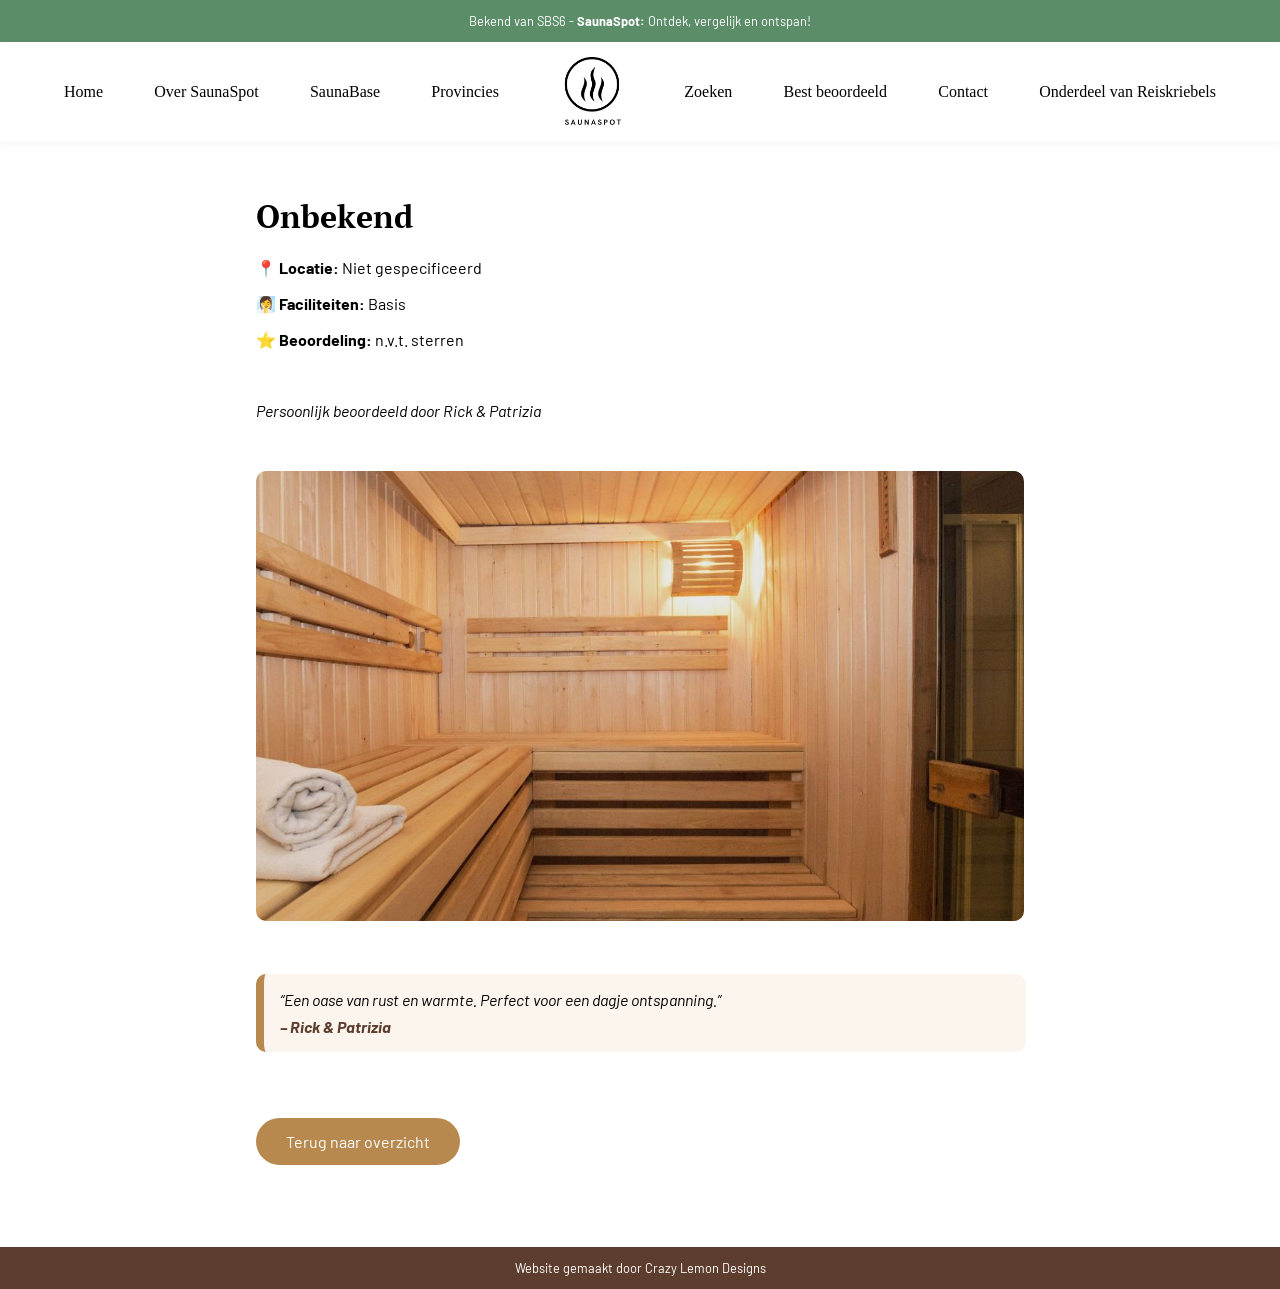
<file: detail.html>
<!DOCTYPE html>
<html lang="nl">
<head>
  <meta charset="UTF-8" />
  <meta name="viewport" content="width=device-width, initial-scale=1.0" />
  <title>SaunaSpot</title>
  <link rel="preconnect" href="https://fonts.googleapis.com">
  <link rel="preconnect" href="https://fonts.gstatic.com" crossorigin>
  <link href="https://fonts.googleapis.com/css2?family=Barlow:wght@300;400;500;600&family=PT+Serif:wght@400;700&display=swap" rel="stylesheet">
  <link rel="stylesheet" href="style.css" />
  <link rel="icon" type="image/png" href="favicon.png">
</head>
<body>
  <header>
    <div class="top-banner">Bekend van SBS6 - <strong>SaunaSpot: </strong>Ontdek, vergelijk en ontspan!</div>
    <nav>
      <ul class="left">
        <li><a href="index.html">Home</a></li>
        <li><a href="index.html">Over SaunaSpot</a></li>
        <li><a href="">SaunaBase</a></li>
        <li><a href="index.html#map">Provincies</a></li>
      </ul>
      <div class="logo">
        <img src="logo-wit.png" alt="Logo">
      </div>
      <ul class="right">
        <li><a href="index.html#search">Zoeken</a></li>
        <li><a href="index.html#search">Best beoordeeld</a></li>
        <li><a href="index.html#contacteer">Contact</a></li>
        <li><a href="https://reiskriebels.tv/" target="_blank">Onderdeel van Reiskriebels</a></li>
      </ul>
    </nav>
  </header>

  <main class="detail">

    <h1 id="sauna-naam">Sauna Naam</h1>
    <p><strong>📍 Locatie:</strong> <span id="locatie">...</span></p>
    <p><strong>🧖‍♀️ Faciliteiten:</strong> <span id="faciliteiten">...</span></p>
    <p><strong>⭐ Beoordeling:</strong> <span id="sterren">...</span> sterren</p><br>
    <p><em>Persoonlijk beoordeeld door Rick & Patrizia</em></p><br>

    <img src="sauna-foto.jpg" alt="Foto van sauna" class="sauna-foto" />

    <blockquote>
      “Een oase van rust en warmte. Perfect voor een dagje ontspanning.”<br />
      <span class="quote-author">– Rick & Patrizia</span>
    </blockquote>
        <button class="back-button" onclick="window.history.back()">Terug naar overzicht</button>
  </main>

  <footer>
    Website gemaakt door <a href="https://www.crazy-lemon.com" target="_blank">Crazy Lemon Designs</a></strong>
  </footer>

  <script>
    const params = new URLSearchParams(window.location.search);
    const naam = params.get("naam") || "Onbekend";
    const locatie = params.get("locatie") || "Niet gespecificeerd";
    const zwembad = params.get("zwembad") === "true";
    const massage = params.get("massage") === "true";
    const sterren = params.get("sterren") || "n.v.t.";

    document.getElementById("sauna-naam").textContent = naam;
    document.getElementById("locatie").textContent = locatie;
    document.getElementById("faciliteiten").textContent =
      `${zwembad ? "Zwembad" : ""}${zwembad && massage ? " & " : ""}${massage ? "Massagefaciliteiten" : ""}` || "Basis";
    document.getElementById("sterren").textContent = sterren === "0" ? "n.v.t." : sterren;
  </script>
</body>
</html>
</file>
<file: style.css>
body {
  margin: 0;
  font-family: 'Barlow', sans-serif;
  background-color: white;
  color: black;
}

nav ul a {
  text-decoration: none;
  color: black
}

nav ul a:hover {
  opacity: 0.5;
}

.top-banner {
  background-color: #5c8d69;
  color: white;
  text-align: center;
  padding: 1em;
  font-size: 0.8em;
}

.logo {
  filter: invert(1);
}

nav {
  display: flex;
  align-items: center;
  justify-content: space-between;
  background-color: white;
  position: sticky;
  top: 0px; 
  z-index: 1000;
  height: 100px;
  box-shadow: 0 2px 8px rgba(0,0,0,0.05);
}

nav ul {
  display: flex;
  gap: 4vw;
  list-style: none;
  padding: 0;
  margin: 0;
  font-family: 'Libre Baskerville', serif;
  color: black;
  font-size: 1em;
}

.left {
  margin-left: 5vw
}

.right {
  margin-right: 5vw
}

nav .logo img {
  height: 70px;
  display: block;
  margin-top: 10px;
  margin-bottom: 10px;
}

.video-container {
  position: relative;
  width: 100%;
  height: 55vh; 
  overflow: hidden;
}

.video-container video {
  position: absolute;
  top: 50%;
  left: 50%;
  min-width: 100%;
  min-height: 100%;
  object-fit: cover; /* vult container zonder vervormen */
  transform: translate(-50%, -50%);
  z-index: 0; /* Achtergrond */
}

.video-container .overlay {
  position: absolute;
  top: 0;
  left: 0;
  width: 100%;
  height: 100%;
  background: rgba(0, 0, 0, 0.5); /* donkere overlay */
  z-index: 1;
}

.video-container .video-info {
  position: relative !important;
  z-index: 2 !important; /* boven overlay */
  color: white !important;
  top: 50% !important;
  transform: translateY(-50%) !important;
  display: flex;
  justify-content: space-between;
  padding: 5vw;
  line-height: 1.5;
}

.video-container .video-info p {
  font-size: 0.9em;
}

.left2{
  width: 35vw;
}

.foto-cirkel {
  object-fit: cover;
  border-radius: 50%;
  width: 25vw;
  border: 3px solid #b7894f;
}

.content{
  display: flex;
  background-color: #fcf5ed45;
  padding-top: 10vh;
  padding-bottom: 20vh;
}

.map-container {
  width: 60%;
  position: relative;
  height: 500px;
  background-color: #e0d4b7;
  border-radius: 25px;
}

#map {
  width: 100%;
  height: 100%;
  position: relative;
}

.pin {
  position: absolute;
  width: 30px;
  height: 20px;
  background-color: #e39d51 !important;
  border-radius: 50%;
  cursor: pointer;
  border: 2px solid white;
}

.search-container {
  width: 40%;
  padding-left: 2em;
}

.search-container input, select, button {
  display: block;
  margin: 1em 0;
  padding: 0.5em;
  width: 90%;
  background-color: #FCF5ED;
  border: none;
  border-radius: 10px;
  font-family: 'Montserrat', sans-serif;
}

.filters {
  display: flex;
  flex-direction: column; /* of row als je ze naast elkaar wilt */
  gap: 0.5rem;
}

.filters label {
  display: flex;
  align-items: center; /* zorgt dat checkbox en tekst mooi uitlijnen */
  gap: 1rem; /* ruimte tussen checkbox en tekst */
  cursor: pointer;
}

.zoekknop {
  background-color: #b7894f;
  color: white;
  font-family: 'Libre Baskerville', serif;
  padding-top: 10px;
  padding-bottom: 10px;
  padding-left: 20px !important;
  padding-right:20px !important;
}

.zoekknop:hover {
  opacity: 0.9;
  cursor: pointer;
}

.filters input[type="checkbox"] {
  width: 18px;
  height: 18px;
  accent-color: #b7894f; /* moderne browsers: kleur van checkbox */
  cursor: pointer;
}

  .slider-container {
    display: flex;
    align-items: center;
    gap: 1rem;
    margin: 20px 0;
  }


  input[type="range"] {
    -webkit-appearance: none;
    appearance: none;
    width: 87%;
    height: 4px;
    background: #FCF5ED;
    border-radius: 5px;
    outline: none;
    margin-bottom: 20px;
  }

  input[type="range"]::-webkit-slider-thumb {
    -webkit-appearance: none;
    appearance: none;
    width: 18px;
    height: 18px;
    border-radius: 50%;
    background: #b7894f;
    cursor: pointer;
    box-shadow: 0 0 3px rgba(0,0,0,0.3);
  }

  input[type="range"]::-moz-range-thumb {
    width: 18px;
    height: 18px;
    border-radius: 50%;
    background: #b7894f;
    cursor: pointer;
    box-shadow: 0 0 3px rgba(0,0,0,0.3);
  }

  .stars {
    font-size: 1.4rem;
    color: #b7894f;
    min-width: 7ch; /* ruimte voor 5 sterren */
  }

.verbergen {
  display: none;
}

.cards {
  display: grid;
  grid-template-columns: repeat(auto-fit, minmax(220px, 1fr));
  gap: 1rem;
  margin-top: 1rem;
  width: 90%;
}

.card {
  background: #fff;
  border-radius: 12px;
  box-shadow: 0 4px 10px rgba(0,0,0,0.1);
  padding: 1rem;
  transition: transform 0.2s ease, box-shadow 0.2s ease;
}

.card:hover {
  transform: translateY(-5px);
  box-shadow: 0 6px 14px rgba(0,0,0,0.15);
}

.card h4 {
  margin: 0 0 0.5rem;
    font-size: 1rem;
}

.card p {
  margin: 0.3rem 0;
}

.card .btn {
  display: inline-block;
  margin-top: 0.5rem;
  padding: 0.4rem 0.8rem;
  background: #b7894f;
  color: white;
  text-decoration: none;
  border-radius: 10px;
  transition: background 0.2s ease;
  font-size: 0.8rem;
}

.card .btn:hover {
  opacity: 0.9
}

.no-results {
  color: #774821;
  margin-top: 1rem;
}

.blog {
  position: relative;
  width: 90%;
  border-radius: 12px;
  overflow: hidden;
  height: 16.5vh;
    border: 3px solid #b7894f;
}

.fotoblog {
  display: block;
  object-fit: cover;
  z-index: 0;
}

.blog .overlay {
  position: absolute;
  inset: 0;
  background: rgba(0,0,0,0.25); /* donkere overlay */
  z-index: 1;
}

.blog p {
  position: absolute;
  bottom: 15px;
  left: 15px;
  right: 15px;
  margin: 0;
  color: #fff;
      font-family: 'Libre Baskerville', serif;
  z-index: 2;
}

.blog:hover {
  opacity: 0.9;
}


.reiskriebels-banner img {
  width: 100%;
  margin-bottom: 10vh;
}

.reiskriebels-banner img:hover {
  opacity: 0.9
}

.sauna-logos {
  display: flex;
  justify-content: space-around;
  padding: 2em;
  margin-bottom: 10vh;
}

.sauna-logos img {
  width: auto;
  height: 10vh;
}

.logo3{
  height: 12vh !important;
}

.logo4{
  margin-top: 2vh;
  height: 6vh !important;
}

.ebook-contact {
  display: flex;
  justify-content: space-between;
  background-color: #e0d4b753;
  padding-top: 10vh;
  padding-bottom: 10vh;
}

.ebook a {
  font-size: 1.2em;
  color: #5c3d2e;
  text-decoration: none;
}

.ebook{
  margin-left: 5vw;
  width: 30vw;
}

.cover {
  width: 20vw;
  margin-right: 2vw;
}

.cover img{
  width: 100%;
  border-radius: 10px;
}

.cover img:hover {
  opacity: 0.9
}

.contact {
  width: 30vw;
  margin-right: 5vw;
}

footer {
  background-color: #5c3d2e;
  color: white;
  text-align: center;
  padding: 1em;
  font-size: 0.8em;
}

footer a {
    color: white;
    text-decoration: none;
}

#map {
  width: 100%;
  height: 100%;
  border-radius: 10px;
  z-index: 0;
}

.detail {
  padding: 2em;
  max-width: 60vw;
  margin: auto;
  border-radius: 10px;
}

.back-button {
  background-color: #b7894f;
  color: white;
  border: none;
  padding: 10px;
  border-radius: 5px;
  cursor: pointer;
  margin-bottom: 50px;
  margin-top: 50px;
  width: 30%
}

.back-button:hover{
  opacity: 0.9
}

.sauna-foto {
  width: 100%;
  border-radius: 10px;
  margin-top: 1em;
    object-fit: cover;
    height: 50vh
}

blockquote {
  margin-top: 1.5em;
  font-style: italic;
  background-color: #FCF5ED;
  padding: 1em;
  border-left: 8px solid #b7894f;
  border-radius: 10px;
  margin-inline-end: 0px;
  margin-inline-start: 0px;
  width: 95%;
  margin-top: 50px;
}

.quote-author {
  display: block;
  margin-top: 0.5em;
  font-weight: bold;
  color: #5c3d2e;
}

h1, h2, h3, h4, h5, h6 {
  font-family: 'PT Serif', serif !important;
}

.zoekknop,
.card .btn,
.back-button {
  padding: 14px 30px !important;
  border-radius: 30px !important;
  font-family: 'Barlow', sans-serif !important;
  font-size: 1rem !important;
  display: inline-block !important;
  width: fit-content !important;
  max-width: 100% !important;
}

.search-container button {
  padding: 14px 30px !important;
  border-radius: 30px !important;
  font-family: 'Barlow', sans-serif !important;
  font-size: 1rem !important;
}
</file>
